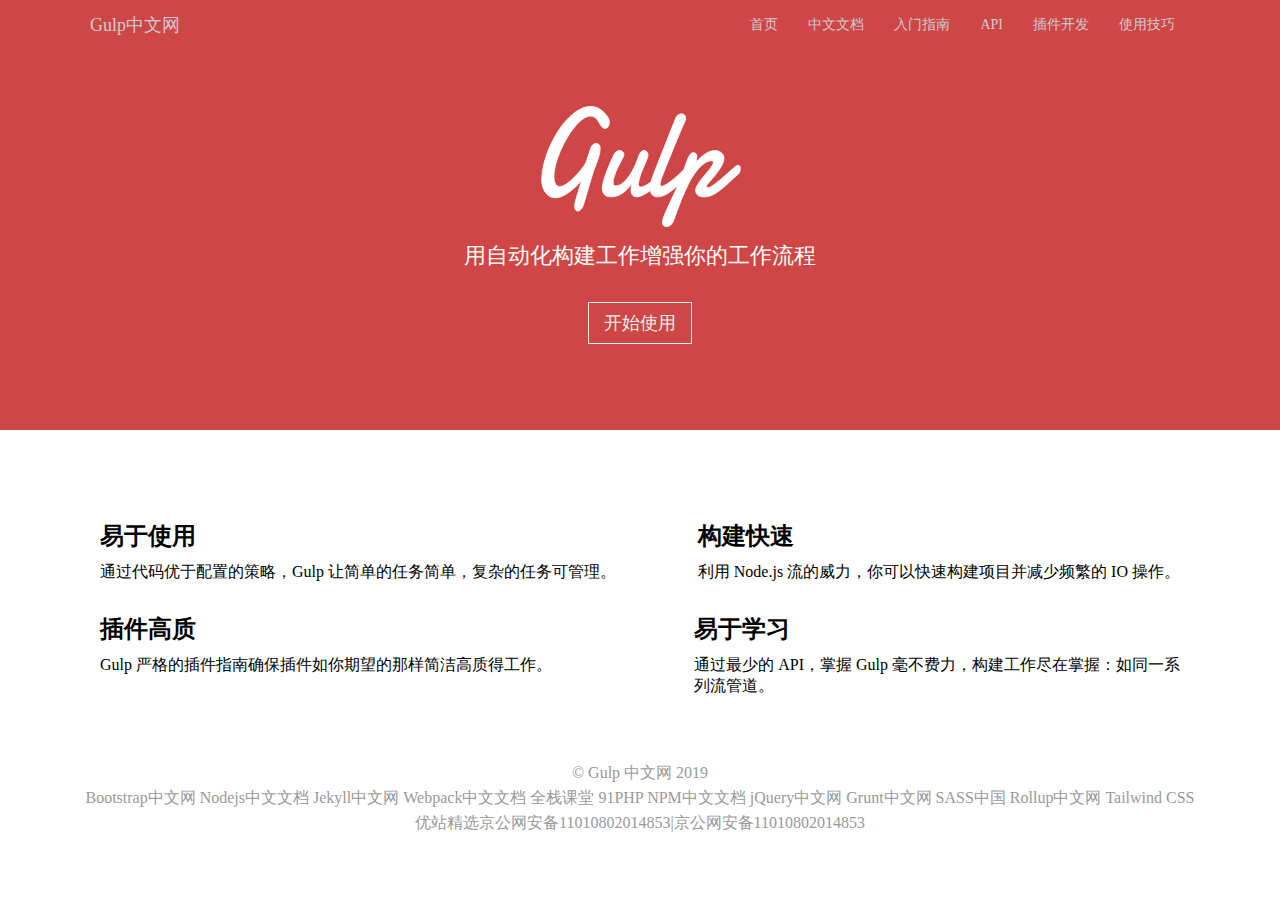
<file: index.html>
<!DOCTYPE html PUBLIC "-//W3C//DTD XHTML 1.0 Transitional//EN" "http://www.w3.org/TR/xhtml1/DTD/xhtml1-transitional.dtd">
<html xmlns="http://www.w3.org/1999/xhtml">
<head>
<meta http-equiv="Content-Type" content="text/html; charset=utf-8" />
<title>无标题文档</title>
<link rel="stylesheet" href="中文网.css" />
</head>
<body>
<div class="header">
	<div class="hdtext"><a href="#" class="logo">Gulp中文网</a>
      <ul class="nav">
    	<li><a href="#">首页</a></li>
        <li><a href="#">中文文档</a></li>
        <li><a href="#">入门指南</a></li>
        <li><a href="#">API</a></li>
        <li><a href="#">插件开发</a></li>
        <li><a href="#">使用技巧</a></li>
    </ul>
  </div>
</div>
<div class="banner">
	<img src="img2/img2/gulp.jpg" class="logo" />
    <p>用自动化构建工作增强你的工作流程</p>
    <a href="#" class="btm">开始使用</a>
</div>
<div class="main">
	<div class="box1">
    <h2>易于使用</h2>
    <p>通过代码优于配置的策略，Gulp 让简单的任务简单，复杂的任务可管理。</p>
    </div>
    <div class="box2">
    <h2>构建快速</h2>
    <p>利用 Node.js 流的威力，你可以快速构建项目并减少频繁的 IO 操作。</p>
    </div>
    <div class="box3">
    <h2>插件高质</h2>
    <p>Gulp 严格的插件指南确保插件如你期望的那样简洁高质得工作。</p>
    </div>
    <div class="box4">
    <h2>易于学习</h2>
    <p>通过最少的 API，掌握 Gulp 毫不费力，构建工作尽在掌握：如同一系<br />列流管道。</p>
    </div>
</div>
<div class="footer">
<div class="text">© Gulp 中文网 2019<br />
Bootstrap中文网 Nodejs中文文档 Jekyll中文网 Webpack中文文档 全栈课堂 91PHP NPM中文文档 jQuery中文网 Grunt中文网 SASS中国 Rollup中文网 Tailwind
 CSS <br />优站精选京公网安备11010802014853|京公网安备11010802014853<br />

</div>
</div>
</body>
</html>
</file>
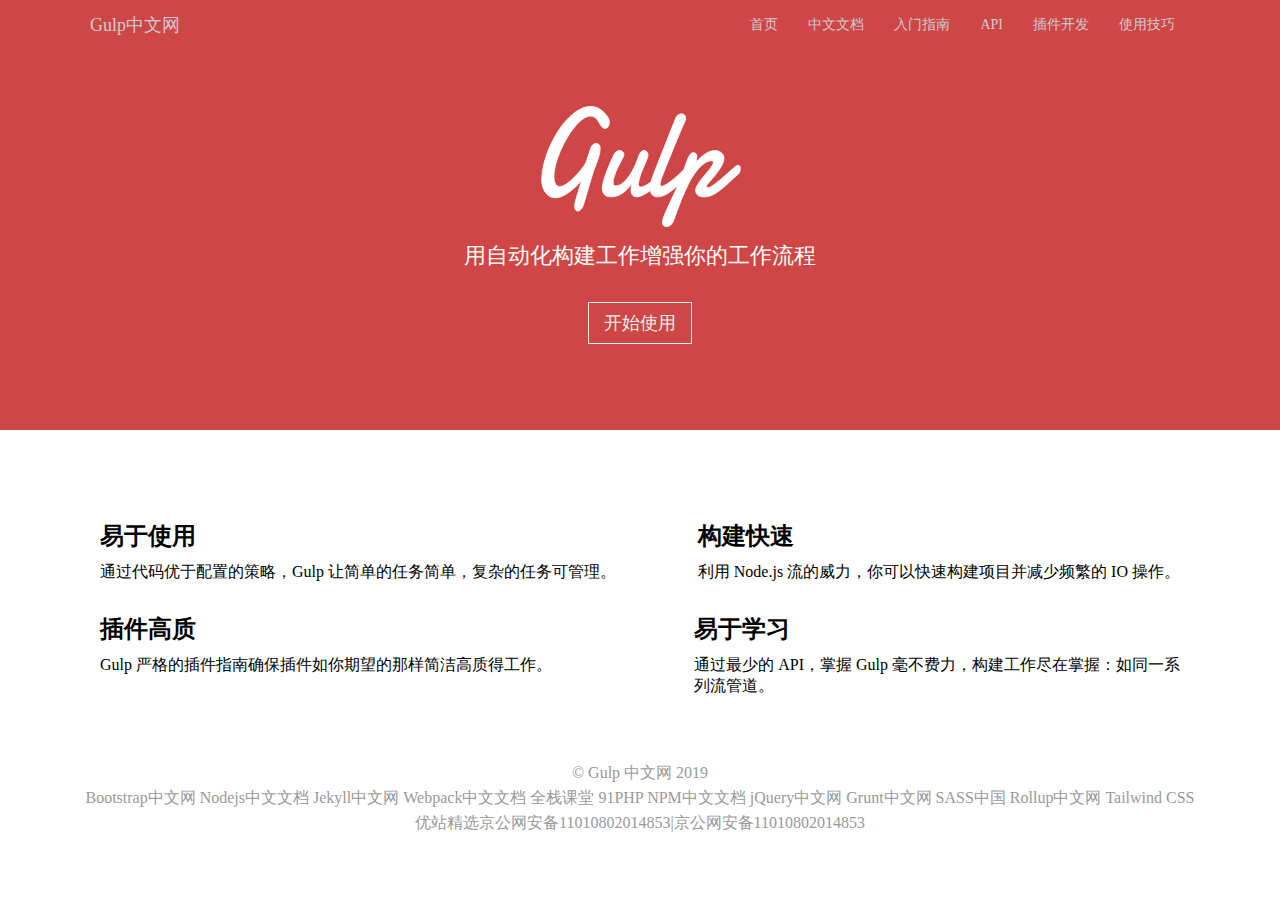
<file: 中文网index.html>
<!DOCTYPE html PUBLIC "-//W3C//DTD XHTML 1.0 Transitional//EN" "http://www.w3.org/TR/xhtml1/DTD/xhtml1-transitional.dtd">
<html xmlns="http://www.w3.org/1999/xhtml">
<head>
<meta http-equiv="Content-Type" content="text/html; charset=utf-8" />
<title>无标题文档</title>
<link rel="stylesheet" href="中文网css.css" />
</head>
<body>
<div class="header">
	<div class="hdtext"><a href="#" class="logo">Gulp中文网</a>
      <ul class="nav">
    	<li><a href="#">首页</a></li>
        <li><a href="#">中文文档</a></li>
        <li><a href="#">入门指南</a></li>
        <li><a href="#">API</a></li>
        <li><a href="#">插件开发</a></li>
        <li><a href="#">使用技巧</a></li>
    </ul>
  </div>
</div>
<div class="banner">
	<img src="img2/img2/gulp.jpg" class="logo" />
    <p>用自动化构建工作增强你的工作流程</p>
    <a href="#" class="btm">开始使用</a>
</div>
<div class="main">
	<div class="box1">
    <h2>易于使用</h2>
    <p>通过代码优于配置的策略，Gulp 让简单的任务简单，复杂的任务可管理。</p>
    </div>
    <div class="box2">
    <h2>构建快速</h2>
    <p>利用 Node.js 流的威力，你可以快速构建项目并减少频繁的 IO 操作。</p>
    </div>
    <div class="box3">
    <h2>插件高质</h2>
    <p>Gulp 严格的插件指南确保插件如你期望的那样简洁高质得工作。</p>
    </div>
    <div class="box4">
    <h2>易于学习</h2>
    <p>通过最少的 API，掌握 Gulp 毫不费力，构建工作尽在掌握：如同一系<br />列流管道。</p>
    </div>
</div>
<div class="footer">
<div class="text">© Gulp 中文网 2019<br />
Bootstrap中文网 Nodejs中文文档 Jekyll中文网 Webpack中文文档 全栈课堂 91PHP NPM中文文档 jQuery中文网 Grunt中文网 SASS中国 Rollup中文网 Tailwind
 CSS <br />优站精选京公网安备11010802014853|京公网安备11010802014853<br />

</div>
</div>
</body>
</html>
</file>
<file: 中文网.css>
*{
	margin:0px;
	padding:0px;}
.header{
	height:50px;
	width:100%;
	background-color:#cf4646;}
.header .hdtext{
	width:1100px;
	height:50px;
	margin:0px auto;}
.header .logo{
	float:left;
	font-size:18px;
	line-height:50px;}
.header .nav{
	float:right;}
.header a{
	color:#CCC;}
.header a:hover{
	color:#FFF;}
.header .nav li{
	float:left;}
.header .nav a{
	font-size:14px;
	line-height:50px;
	display:block;
	padding:0px 15px;}
ul{
	list-style:none;}
a{
	text-decoration:none;}
body{
	font-family:"微软雅黑";}
.banner{
	height:380px;
	width:100%;
	background-color:rgb(207,70,70);
	text-align:center;}
.banner .logo{
	margin-top:50px;}
.banner p{
	font-size:22px;
	color:#FFF;
	margin:10px auto 40px;}
.banner .btm{
	font-size:18px;
	color:#eee;
	border:1px #eee solid;
	padding:10px 15px;
	}
.banner .btm:hover{
	color:#FFF;
	border-color:#FFF;}
.main{
	height:210px;
	width:1100px;
	margin:60px auto;}
.main .box1{
	float: left;
	padding:0px 10px;
	margin-top:30px;}
.main .box2{
	float:right;
	padding:0px 10px;
	margin-top:30px;}
.main .box3{
	float: left;
	padding:0px 10px;
	margin-top:30px;}
.main .box4{
	float:right;
	padding:0px 10px;
	margin-top:30px;}
.main p{
	margin-top:10px;}
.footer{
	width:100%;
	height:80px;
	background-color:#FFF;}
.footer .text{
	text-align:center;
	line-height:25px;
	color:#999999;}
</file>
<file: 中文网css.css>
*{
	margin:0px;
	padding:0px;}
.header{
	height:50px;
	width:100%;
	background-color:#cf4646;}
.header .hdtext{
	width:1100px;
	height:50px;
	margin:0px auto;}
.header .logo{
	float:left;
	font-size:18px;
	line-height:50px;}
.header .nav{
	float:right;}
.header a{
	color:#CCC;}
.header a:hover{
	color:#FFF;}
.header .nav li{
	float:left;}
.header .nav a{
	font-size:14px;
	line-height:50px;
	display:block;
	padding:0px 15px;}
ul{
	list-style:none;}
a{
	text-decoration:none;}
body{
	font-family:"微软雅黑";}
.banner{
	height:380px;
	width:100%;
	background-color:rgb(207,70,70);
	text-align:center;}
.banner .logo{
	margin-top:50px;}
.banner p{
	font-size:22px;
	color:#FFF;
	margin:10px auto 40px;}
.banner .btm{
	font-size:18px;
	color:#eee;
	border:1px #eee solid;
	padding:10px 15px;
	}
.banner .btm:hover{
	color:#FFF;
	border-color:#FFF;}
.main{
	height:210px;
	width:1100px;
	margin:60px auto;}
.main .box1{
	float: left;
	padding:0px 10px;
	margin-top:30px;}
.main .box2{
	float:right;
	padding:0px 10px;
	margin-top:30px;}
.main .box3{
	float: left;
	padding:0px 10px;
	margin-top:30px;}
.main .box4{
	float:right;
	padding:0px 10px;
	margin-top:30px;}
.main p{
	margin-top:10px;}
.footer{
	width:100%;
	height:80px;
	background-color:#FFF;}
.footer .text{
	text-align:center;
	line-height:25px;
	color:#999999;}
</file>
